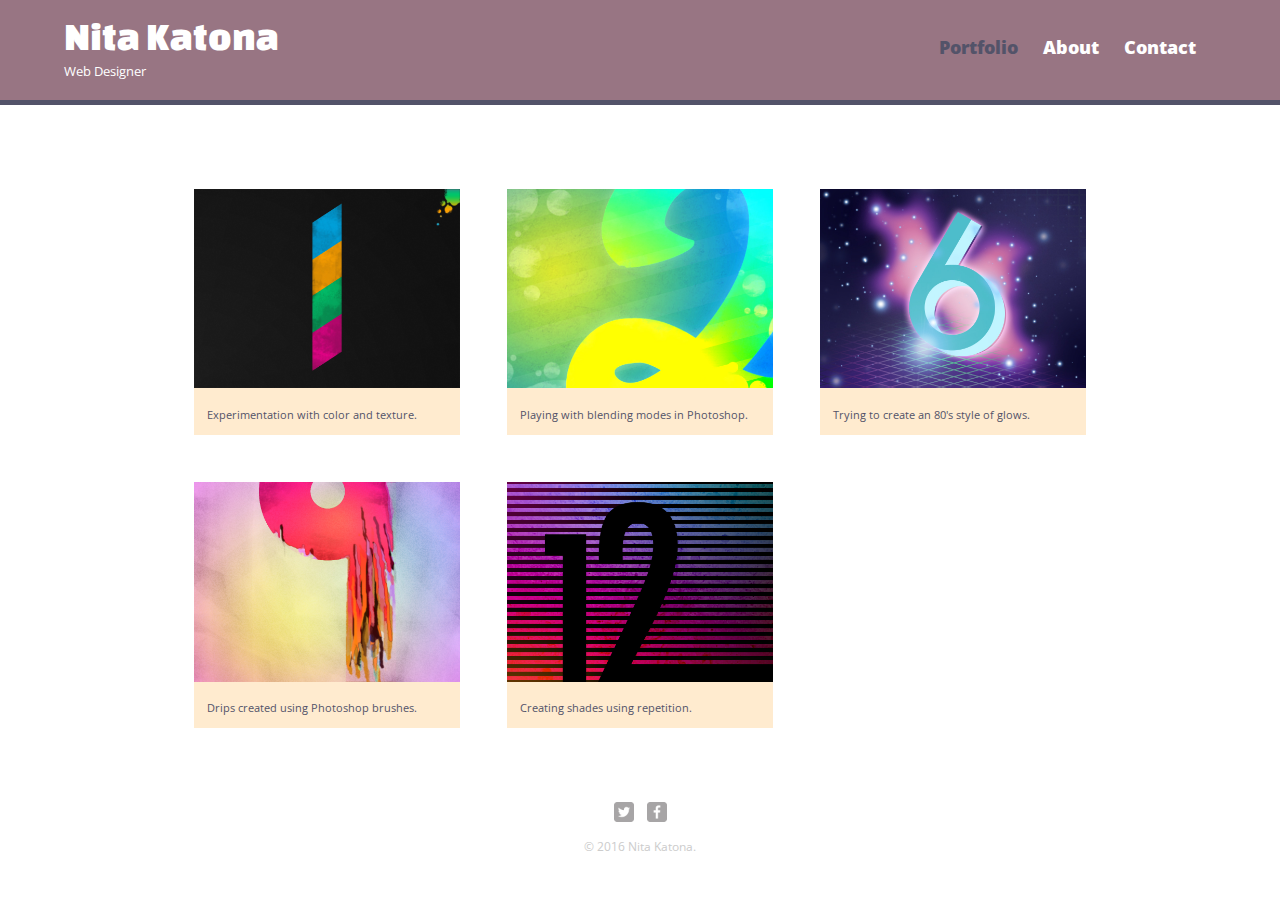
<file: index.html>
<!DOCTYPE html>
<html>
<head>
	<meta charset="utf-8">
	<title> Nita | Web Designer </title>

	<link rel="stylesheet" type="text/css" href="css/normalize.css">
	<link href='http://fonts.googleapis.com/css?family=Changa+One|Open+Sans:400italis,700italic,400,700,800' rel='stylesheet' type='text/css'>
	<link rel="stylesheet" type="text/css" href="css/main.css">
	<link rel="stylesheet" type="text/css" href="css/responsive.css">

	<meta name="viewport" content="width=device-width, initial-scale=1.0">
	
</head>
<body>
	<header>
		<a href="index.html" id="logo">
			<h1> Nita Katona </h1>
			<h2> Web Designer </h2>
		</a>
		<nav>
			<ul>
				<li><a href="index.html" class="selected">Portfolio</a></li>
				<li><a href="about.html">About</a></li>
				<li><a href="contact.html">Contact</a></li>
			</ul>
		</nav>
	</header>
	<div id="wrapper">
		<section>
			<ul id="gallery">
				<li>
					<a href="images/numbers-01.jpg">
						<img src="images/numbers-01.jpg" alt="">
						<p>Experimentation with color and texture.</p>
					</a>
				</li>
				<li>
					<a href="images/numbers-02.jpg">
						<img src="images/numbers-02.jpg" alt="">
						<p>Playing with blending modes in Photoshop.</p>
					</a>
				</li>
				<li>
					<a href="images/numbers-06.jpg">
						<img src="images/numbers-06.jpg" alt="">
						<p>Trying to create an 80's style of glows.</p>
					</a>
				</li>
				<li>
					<a href="images/numbers-09.jp0g">
						<img src="images/numbers-09.jpg" alt="">
						<p>Drips created using Photoshop brushes.</p>
					</a>
				</li>
				<li>
					<a href="images/numbers-12.jpg">
						<img src="images/numbers-12.jpg" alt="">
						<p>Creating shades using repetition.</p>
					</a>
				</li>		
			</ul> 
		</section>
		<footer>
			<a href="http://twitter.com/psyche84" target="_blank"><img src="images/twitter-wrap.png" alt="Twitter Logo" class="social-icon"></a>
			<a href="http://facebook.com/nitakatona" target="_blank"><img src="images/facebook-wrap.png" alt="Facebook Logo" class="social-icon"></a>		
			<p> &copy; 2016 Nita Katona.</p>
		</footer>
	</div>
</body>
</html>
</file>
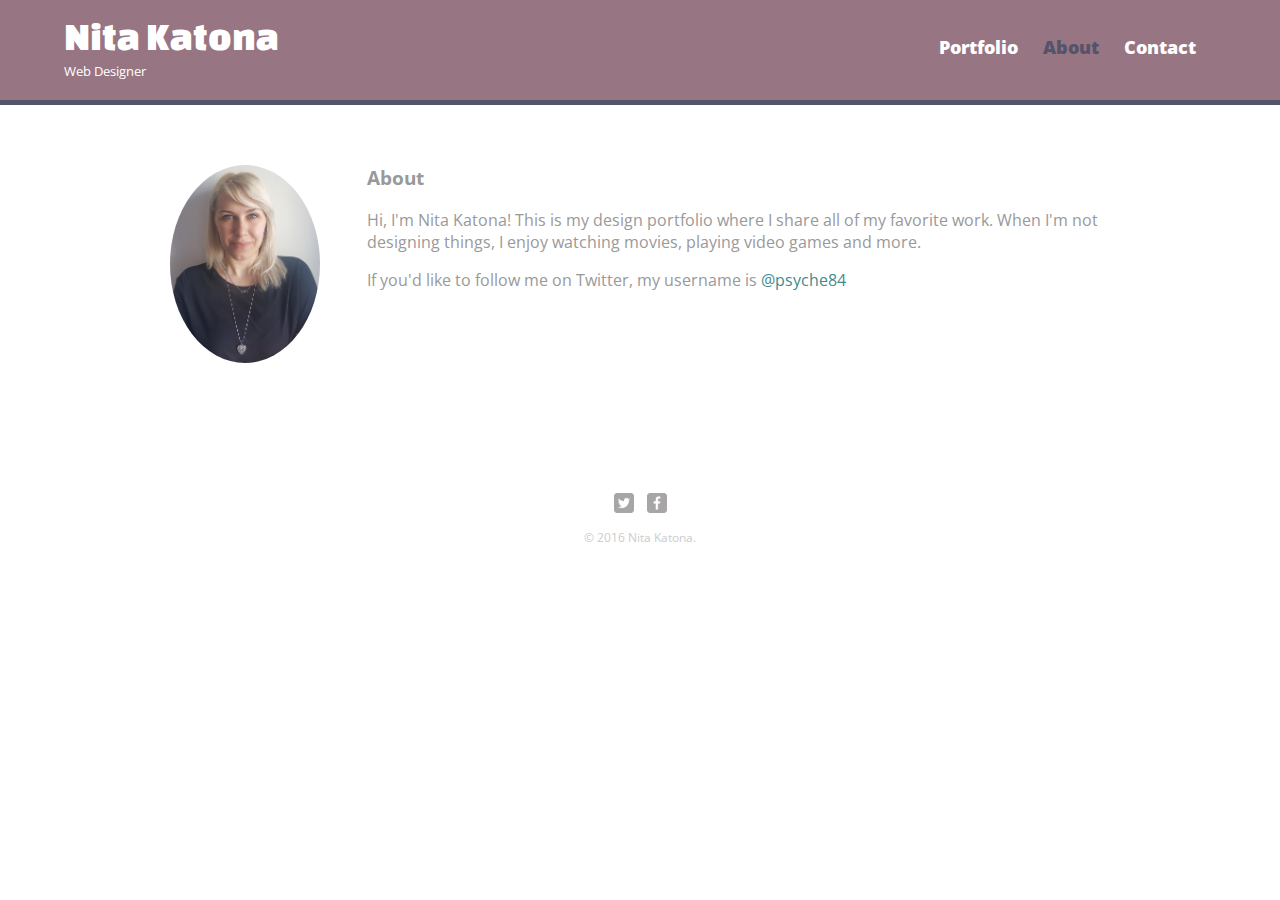
<file: about.html>
<!DOCTYPE html>
<html>
<head>
	<meta charset="utf-8">
	<title> Nita | Web Designer </title>

	<link rel="stylesheet" type="text/css" href="css/normalize.css">
	<link href='http://fonts.googleapis.com/css?family=Changa+One|Open+Sans:400italis,700italic,400,700,800' rel='stylesheet' type='text/css'>
	<link rel="stylesheet" type="text/css" href="css/main.css">
	<link rel="stylesheet" type="text/css" href="css/responsive.css">

	<meta name="viewport" content="width=device-width, initial-scale=1.0">
		
</head>
<body>
	<header>
		<a href="index.html" id="logo">
			<h1> Nita Katona </h1>
			<h2> Web Designer </h2>
		</a>
		<nav>
			<ul>
				<li><a href="index.html">Portfolio</a></li>
				<li><a href="about.html" class="selected">About</a></li>
				<li><a href="contact.html">Contact</a></li>
			</ul>
		</nav>
	</header>
	<div id="wrapper">
		<section>
			 <img src="images/me.jpg" alt="photo of Nita" class="profile-photo">
			 <h3>About</h3>
			 <p>Hi, I'm Nita Katona! This is my design portfolio where I share all of my favorite work. When I'm not designing things, I enjoy watching movies, playing video games and more.</p>
			 <p>If you'd like to follow me on Twitter, my username is <a href="http://twitter.com/psyche84">@psyche84</a></p>
		</section>
		<footer>
			<a href="http://twitter.com/psyche84" target="_blank"><img src="images/twitter-wrap.png" alt="Twitter Logo" class="social-icon"></a>
			<a href="http://facebook.com/nitakatona" target="_blank"><img src="images/facebook-wrap.png" alt="Facebook Logo" class="social-icon"></a>		
			<p> &copy; 2016 Nita Katona.</p>
		</footer>
	</div>
</body>
</html>
</file>
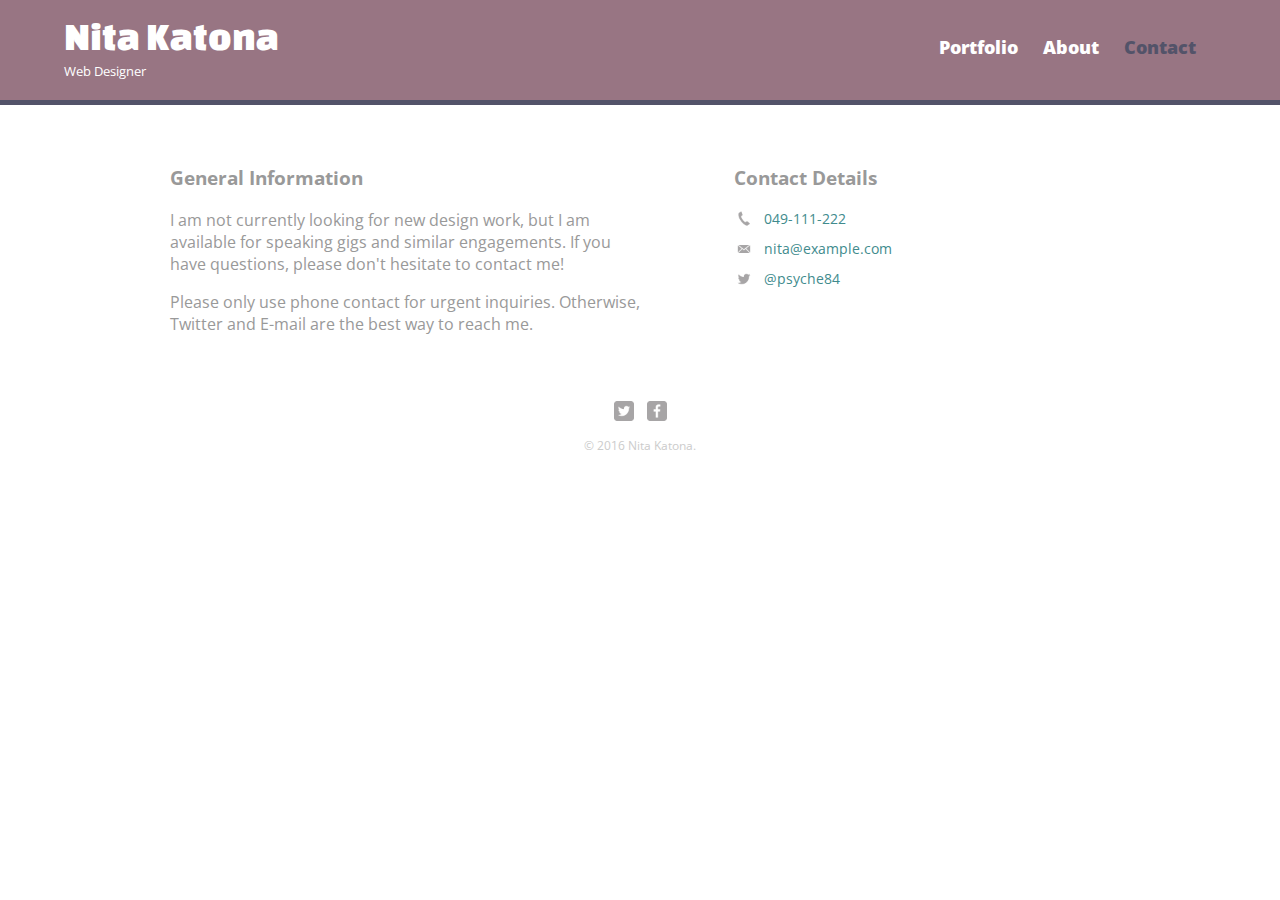
<file: contact.html>
<!DOCTYPE html>
<html>
<head>
	<meta charset="utf-8">
	<title> Nita | Web Designer </title>

	<link rel="stylesheet" type="text/css" href="css/normalize.css">
	<link href='http://fonts.googleapis.com/css?family=Changa+One|Open+Sans:400italis,700italic,400,700,800' rel='stylesheet' type='text/css'>
	<link rel="stylesheet" type="text/css" href="css/main.css">
	<link rel="stylesheet" type="text/css" href="css/responsive.css">

	<meta name="viewport" content="width=device-width, initial-scale=1.0">
	
</head>
<body>
	<header>
		<a href="index.html" id="logo">
			<h1> Nita Katona </h1>
			<h2> Web Designer </h2>
		</a>
		<nav>
			<ul>
				<li><a href="index.html">Portfolio</a></li>
				<li><a href="about.html">About</a></li>
				<li><a href="contact.html" class="selected">Contact</a></li>
			</ul>
		</nav>
	</header>
	<div id="wrapper">
		<section id="primary">
			<h3>General Information</h3>
			<p>I am not currently looking for new design work, but I am available for speaking gigs and similar engagements. If you have questions, please don't hesitate to contact me!</p>
			<p>Please only use phone contact for urgent inquiries. Otherwise, Twitter and E-mail are the best way to reach me.</p>
		</section>
		<section id="secondary">
			<h3>Contact Details</h3>
			<ul class="contact-info">
				<li class="phone"><a href="tel:049-111-222">049-111-222</a></li>
				<li class="mail"><a href="mailto:nita@example.com">nita@example.com</a></li>
				<li class="twitter"><a href="http://twitter.com/intent/tweet?screen_name=psyche84" target="_blank">@psyche84</a></li>
			</ul>
		</section>
		<footer>
			<a href="http://twitter.com/psyche84" target="_blank"><img src="images/twitter-wrap.png" alt="Twitter Logo" class="social-icon"></a>
			<a href="http://facebook.com/nitakatona" target="_blank"><img src="images/facebook-wrap.png" alt="Facebook Logo" class="social-icon"></a>		
			<p> &copy; 2016 Nita Katona.</p>
		</footer>
	</div>
</body>
</html>
</file>
<file: css/main.css>
body {
	margin: 0;
	font-family: 'Open Sans', sans-serif;
}

#wrapper {
	max-width: 940px;
	margin: 0 auto;
	padding: 0 5%;
}

a {
	text-decoration: none;
}

img {
	max-width: 100%;
}

h3 {
	margin: 0 0 1em 0;
}

header {
	float: left;
	margin: 0 0 30px 0;
	padding: 5px 0 0 0;
	width: 100%;
}

#logo {
	text-align: center;
	margin: 0;
}

h1 {
	font-family: 'Changa One', sans-serif;
	margin: 15px 0;
	font-size: 1.75em; 
	font-weight: normal;
	line-height: 0.8em;
}

h2 {
	font-size: 0.75em;
	margin: -5px 0 0;
	font-weight: normal;
}

nav { 
	text-align: center;
	padding: 10px 0;
	margin: 20px 0 0;
}

nav ul {
	margin: 0 10px;
	padding: 0;
}

nav li {
	display: inline-block;
}

nav a {
	font-weight: 800;
	padding: 15px 10px;
}

footer {
	font-size: 0.75em;
	text-align: center;
	clear: both;
	padding-top: 50px;
	color: #ccc; 
}

.social-icon {
	width: 20px;
	height: 20px;
	margin: 0 5px;
}

/*  PAGE: PORTFOLIO */

ul {
	list-style-type: none;
}

#gallery {
	margin: 0;
	padding: 0;
}

#gallery li {
	float: left;
	width: 45%;
	margin: 2.5%;
	background-color: #FFEBCF;
	color: #bdc3c7;
}

#gallery li a p {
	margin: 0;
	padding: 5%;
	font-size: 0.70em;
	color: #535369;
}

/* PAGE: ABOUT */

.profile-photo {
	display: block;
	max-width: 150px;
	margin: 0 auto 30px;
	border-radius: 100%;
}

/* PAGE: CONTACT */

.contact-info {
	list-style: none;
	padding: 0;
	margin: 0;
	font-size: 0.9em;
}

.contact-info a {
	display: block;
	min-height: 20px;
	background-repeat: no-repeat;
	background-size: 20px 20px;
	padding: 0 0 0 30px;
	margin: 0 0 10px;
}

.contact-info li.phone a{
	background-image: url('../images/phone.png'); 
}

.contact-info li.mail a{
	background-image: url('../images/mail.png'); 
}

.contact-info li.twitter a{
	background-image: url('../images/twitter.png'); 
}



/* COLORS */

body {
	background-color: #fff;
	color: #999
}

header {
	background: #987583;
	border-color: #599a68;
}

nav {
	background: #E7D5E3;
}

h1, h2 {
	color: #fff;
}

a {
	color: #418B8D;
}

nav a, nav a:visited {
	color: #fff;
}

nav a.selected, nav a:hover {
	color: #535369;
}
</file>
<file: css/responsive.css>
@media screen and (min-width: 480px) {

	/****************
	Two Column Layout 
	*****************/

	#primary {
		width: 50%;
		float: left;
	}

	#secondary {
		width: 40%;
		float: right;
	}

	/****************
	Page : Portfolio 
	*****************/

	#gallery li {
		width: 28.3333%;
	}

	#gallery li:nth-child(4n) {
		clear: left;
	}

	/****************
	Page : About 
	*****************/

	.profile-photo {
		float: left;
		margin: 0 5% 80px 0;
	}

}

@media screen and (min-width: 660px) {

	/****************
	      HEADER
	*****************/

	nav {
		background: none;
		float: right;
		font-size: 1.125em;
		margin-right: 5%;
		text-align: right;
		width: 45%;
	}

	#logo {
		float: left;
		margin-left: 5%;
		text-align: left;
		width: 45%;
	}

	h1 {
		font-size: 2.5em;
	}

	h2 {
		font-size: 0.825em;
		margin-bottom: 20px;
	}

	header {
		border-bottom: 5px solid #535369;
		margin-bottom: 60px;

	}

}
</file>
